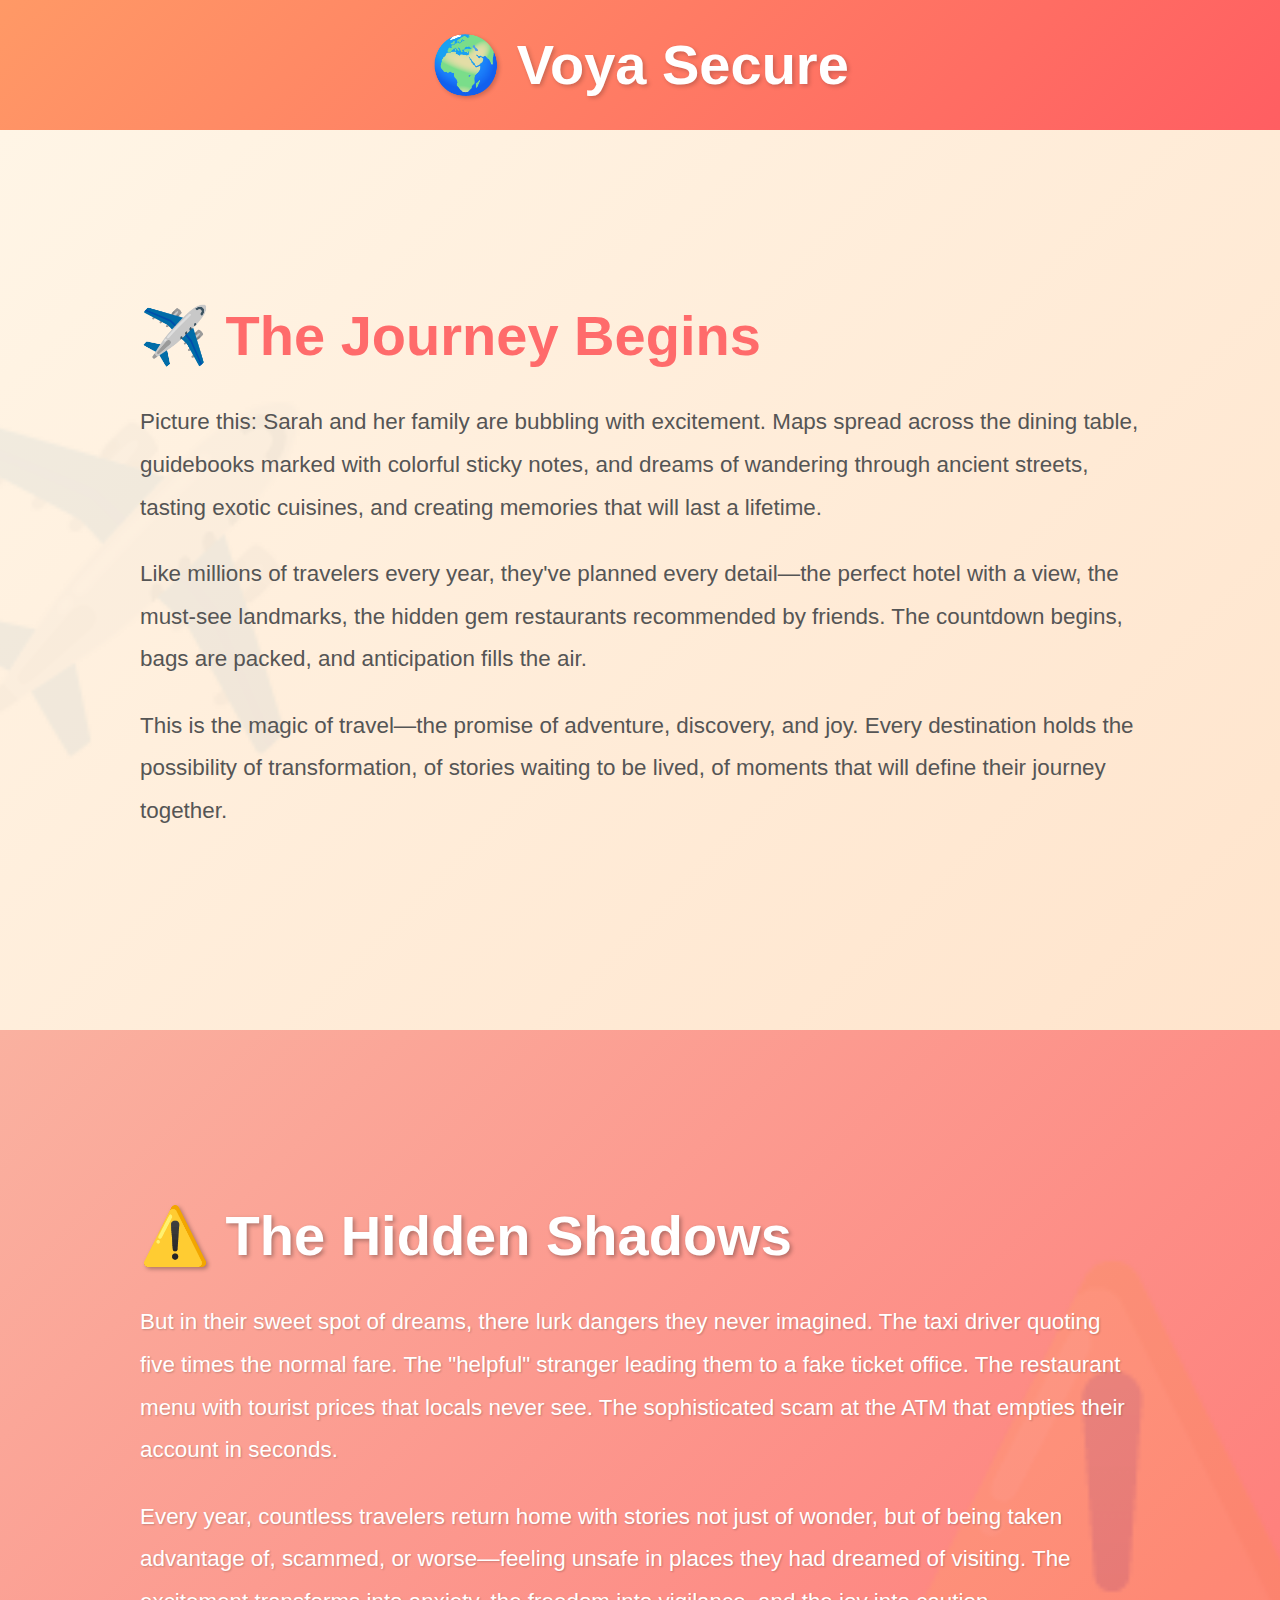
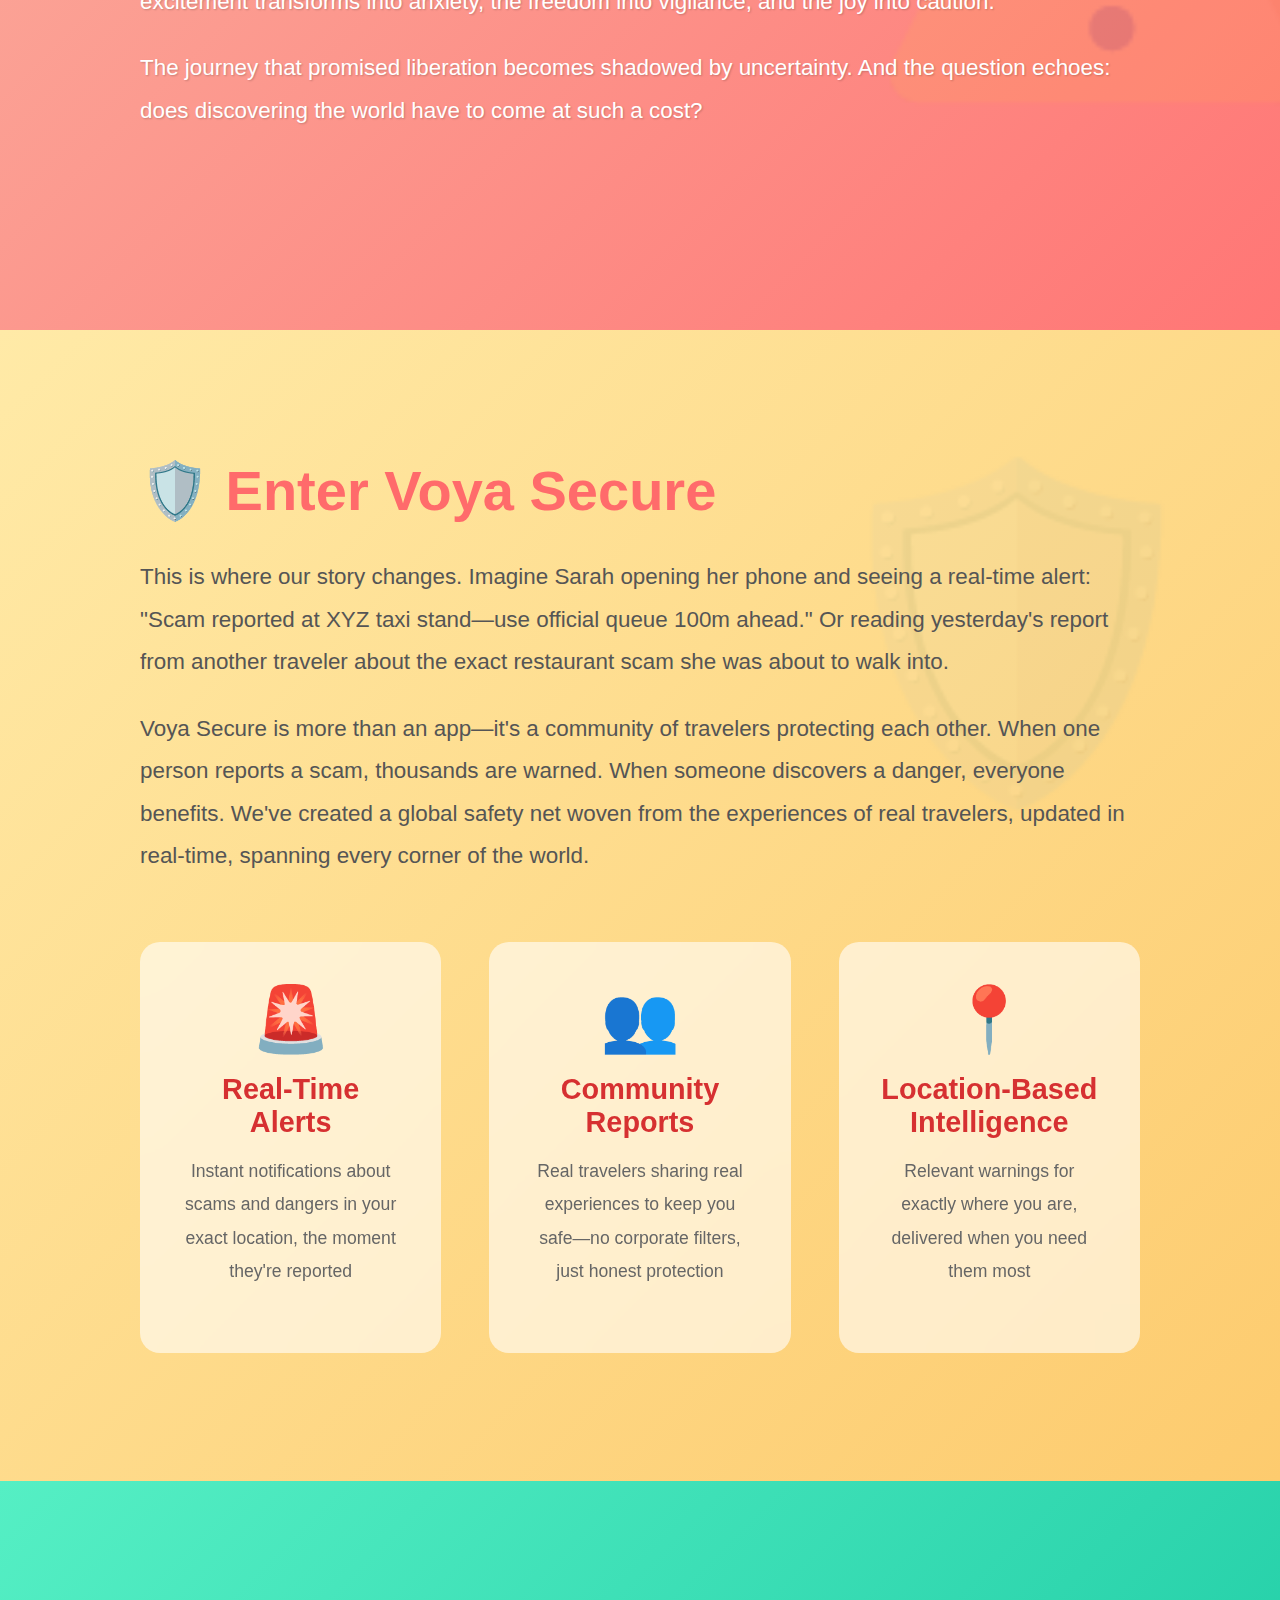
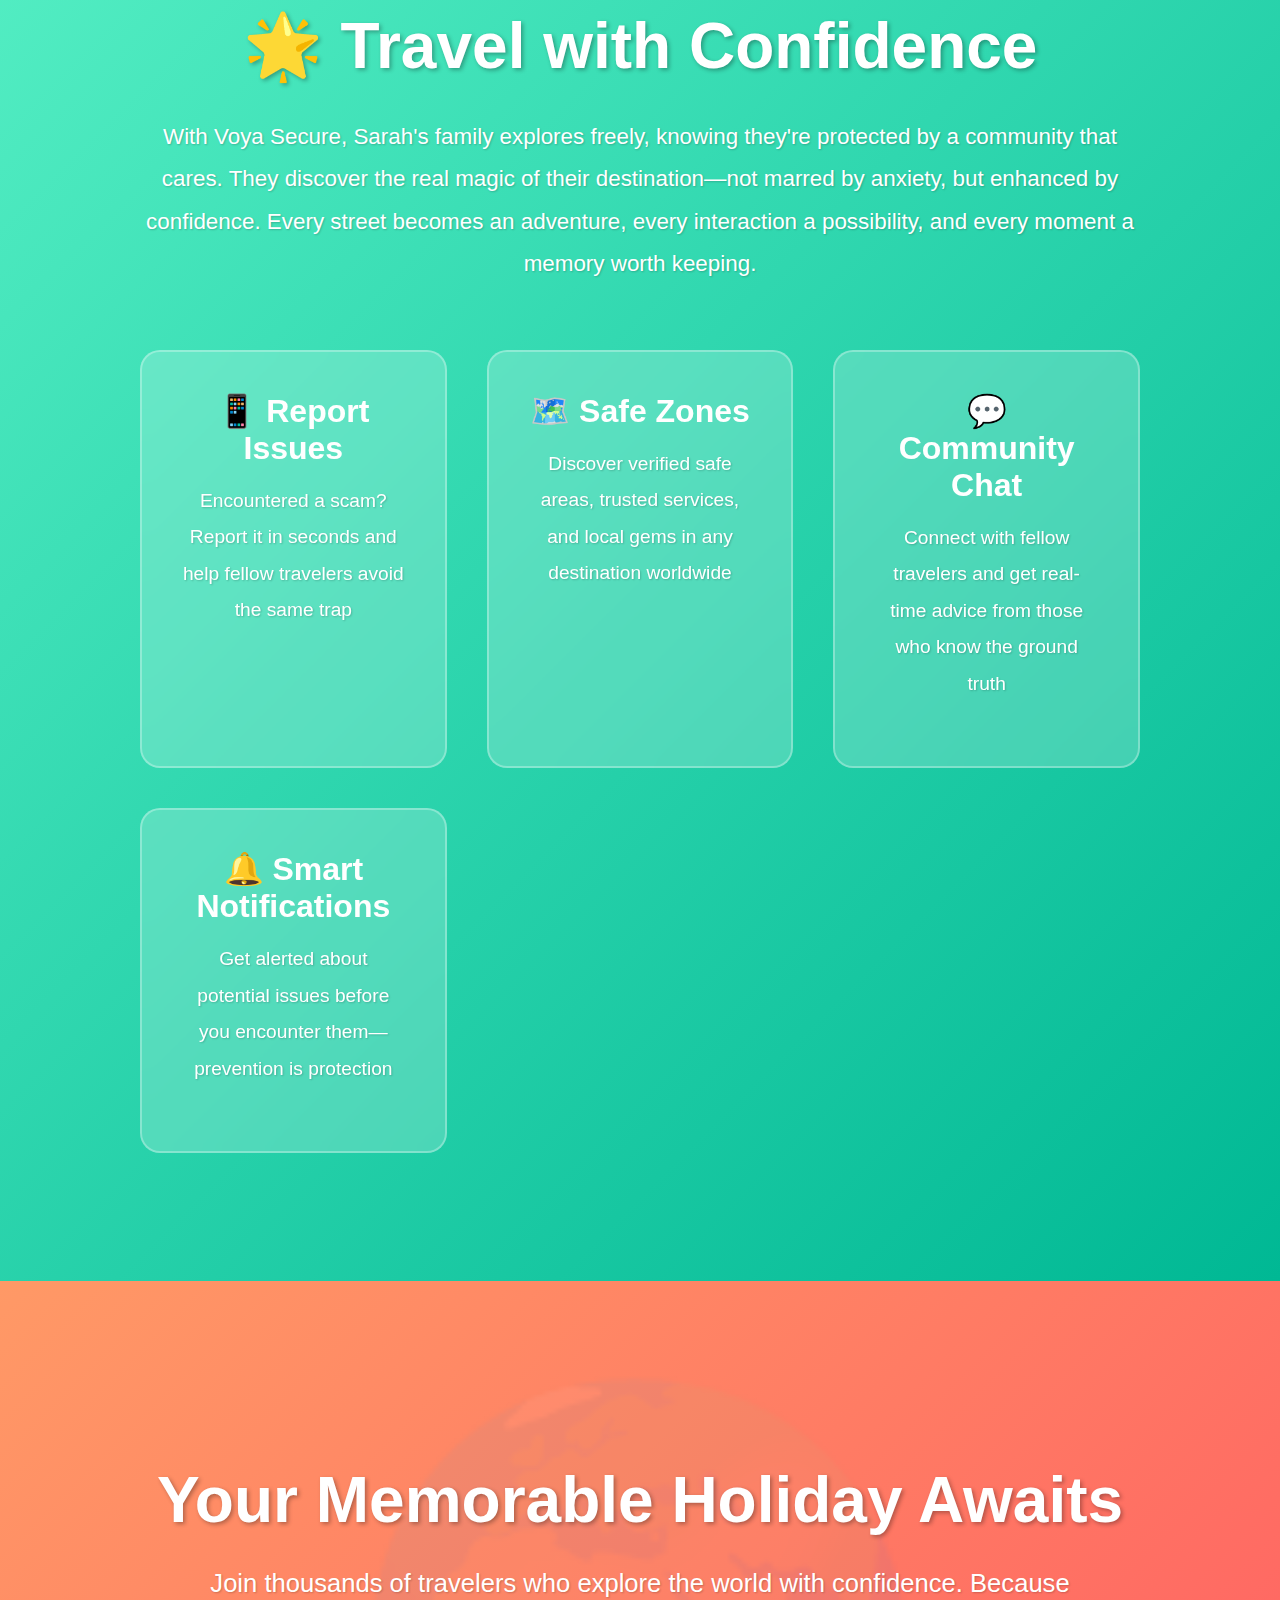
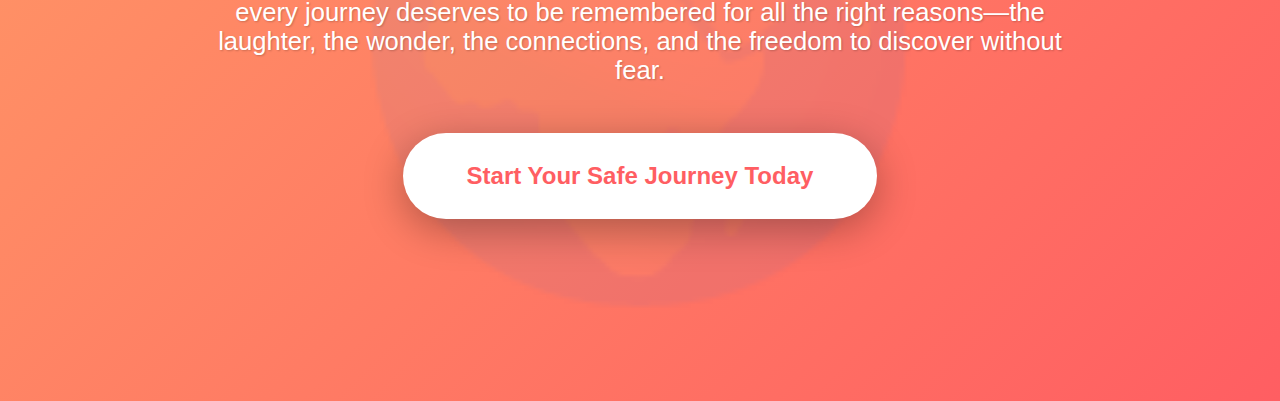
<file: aboutus.html>
<!DOCTYPE html>
<html lang="en">
<head>
    <meta charset="UTF-8">
    <meta name="viewport" content="width=device-width, initial-scale=1.0">
    <title>About Voya Secure - Your Travel Guardian</title>
    <style>
        * {
            margin: 0;
            padding: 0;
            box-sizing: border-box;
        }

        body {
            font-family: 'Segoe UI', Tahoma, Geneva, Verdana, sans-serif;
            overflow-x: hidden;
            color: #333;
        }

        /* Hero Section */
        .hero {
            background: linear-gradient(135deg, #ff9966 0%, #ff5e62 100%);
            padding: 2rem;
            text-align: center;
            color: white;
            box-shadow: 0 4px 20px rgba(0,0,0,0.1);
        }

        .hero h1 {
            font-size: 3.5rem;
            text-shadow: 2px 2px 4px rgba(0,0,0,0.2);
            margin: 0;
        }

        /* Journey Section */
        .journey-section {
            min-height: 100vh;
            background: linear-gradient(135deg, #fff5e6 0%, #ffe4cc 100%);
            padding: 8rem 2rem;
            display: flex;
            align-items: center;
            justify-content: center;
            position: relative;
        }

        .journey-section::before {
            content: '✈️';
            position: absolute;
            font-size: 20rem;
            opacity: 0.05;
            left: -5rem;
            top: 50%;
            transform: translateY(-50%);
            animation: drift 15s ease-in-out infinite;
        }

        @keyframes drift {
            0%, 100% { transform: translateY(-50%) translateX(0); }
            50% { transform: translateY(-50%) translateX(100px); }
        }

        .content-wrapper {
            max-width: 1000px;
            position: relative;
            z-index: 2;
        }

        .content-wrapper h2 {
            font-size: 3.5rem;
            color: #ff6b6b;
            margin-bottom: 2rem;
            animation: slideInLeft 1s ease-out;
        }

        .content-wrapper p {
            font-size: 1.4rem;
            line-height: 1.9;
            color: #555;
            margin-bottom: 1.5rem;
            animation: fadeIn 1.5s ease-out;
        }

        @keyframes slideInLeft {
            from {
                opacity: 0;
                transform: translateX(-50px);
            }
            to {
                opacity: 1;
                transform: translateX(0);
            }
        }

        @keyframes fadeIn {
            from { opacity: 0; }
            to { opacity: 1; }
        }

        /* Danger Section */
        .danger-section {
            min-height: 100vh;
            background: linear-gradient(135deg, #fab1a0 0%, #ff7675 100%);
            padding: 8rem 2rem;
            display: flex;
            align-items: center;
            justify-content: center;
            position: relative;
            overflow: hidden;
        }

        .danger-section::before {
            content: '⚠️';
            position: absolute;
            font-size: 25rem;
            opacity: 0.1;
            right: -5rem;
            top: 50%;
            transform: translateY(-50%);
            animation: rotate 10s linear infinite;
        }

        @keyframes rotate {
            from { transform: translateY(-50%) rotate(0deg); }
            to { transform: translateY(-50%) rotate(360deg); }
        }

        .danger-section .content-wrapper {
            color: white;
        }

        .danger-section h2 {
            color: white !important;
            text-shadow: 2px 2px 4px rgba(0,0,0,0.3);
        }

        .danger-section p {
            color: white !important;
            text-shadow: 1px 1px 2px rgba(0,0,0,0.2);
        }

        /* Rescue Section */
        .rescue-section {
            min-height: 100vh;
            background: linear-gradient(135deg, #ffeaa7 0%, #fdcb6e 100%);
            padding: 8rem 2rem;
            display: flex;
            align-items: center;
            justify-content: center;
            position: relative;
        }

        .rescue-section::before {
            content: '🛡️';
            position: absolute;
            font-size: 20rem;
            opacity: 0.08;
            right: 5%;
            top: 10%;
            animation: bounce 3s ease-in-out infinite;
        }

        @keyframes bounce {
            0%, 100% { transform: translateY(0); }
            50% { transform: translateY(-30px); }
        }

        .icon-container {
            display: grid;
            grid-template-columns: repeat(auto-fit, minmax(250px, 1fr));
            gap: 3rem;
            margin-top: 4rem;
        }

        .icon-box {
            text-align: center;
            padding: 2.5rem;
            background: rgba(255,255,255,0.6);
            border-radius: 20px;
            transition: all 0.4s ease;
            animation: bounceIn 0.8s ease-out;
            backdrop-filter: blur(10px);
        }

        .icon-box:hover {
            transform: translateY(-15px) scale(1.05);
            background: rgba(255,255,255,0.9);
            box-shadow: 0 15px 40px rgba(0,0,0,0.15);
        }

        @keyframes bounceIn {
            0% {
                opacity: 0;
                transform: scale(0.3);
            }
            50% {
                opacity: 1;
                transform: scale(1.05);
            }
            70% {
                transform: scale(0.9);
            }
            100% {
                transform: scale(1);
            }
        }

        .icon-symbol {
            font-size: 4rem;
            margin-bottom: 1rem;
            animation: swing 2s ease-in-out infinite;
        }

        @keyframes swing {
            0%, 100% { transform: rotate(0deg); }
            25% { transform: rotate(10deg); }
            75% { transform: rotate(-10deg); }
        }

        .icon-box h3 {
            color: #d63031;
            font-size: 1.8rem;
            margin-bottom: 1rem;
        }

        .icon-box p {
            color: #666;
            font-size: 1.1rem;
        }

        /* Confidence Section */
        .confidence-section {
            min-height: 100vh;
            background: linear-gradient(135deg, #55efc4 0%, #00b894 100%);
            padding: 8rem 2rem;
            display: flex;
            align-items: center;
            justify-content: center;
            position: relative;
        }

        .confidence-section .content-wrapper {
            color: white;
            text-align: center;
        }

        .confidence-section h2 {
            color: white !important;
            text-shadow: 2px 2px 4px rgba(0,0,0,0.3);
            font-size: 4rem;
        }

        .confidence-section p {
            color: white !important;
            text-shadow: 1px 1px 2px rgba(0,0,0,0.2);
        }

        .features-grid {
            display: grid;
            grid-template-columns: repeat(auto-fit, minmax(280px, 1fr));
            gap: 2.5rem;
            margin-top: 4rem;
        }

        .feature-card {
            background: rgba(255,255,255,0.2);
            backdrop-filter: blur(10px);
            padding: 2.5rem;
            border-radius: 20px;
            border: 2px solid rgba(255,255,255,0.3);
            transition: all 0.4s ease;
            animation: fadeInUp 1s ease-out;
        }

        .feature-card:hover {
            background: rgba(255,255,255,0.35);
            transform: translateY(-10px);
            border-color: rgba(255,255,255,0.6);
        }

        .feature-card h3 {
            font-size: 2rem;
            margin-bottom: 1rem;
        }

        .feature-card p {
            font-size: 1.2rem;
        }

        /* CTA Section */
        .cta-section {
            min-height: 80vh;
            padding: 8rem 2rem;
            background: linear-gradient(135deg, #ff9966 0%, #ff5e62 100%);
            display: flex;
            flex-direction: column;
            align-items: center;
            justify-content: center;
            text-align: center;
            color: white;
            position: relative;
        }

        .cta-section::before {
            content: '🌍';
            position: absolute;
            font-size: 30rem;
            opacity: 0.05;
            animation: rotateGlobe 30s linear infinite;
        }

        @keyframes rotateGlobe {
            from { transform: rotate(0deg); }
            to { transform: rotate(360deg); }
        }

        .cta-section h2 {
            font-size: 4rem;
            margin-bottom: 2rem;
            text-shadow: 2px 2px 4px rgba(0,0,0,0.3);
            z-index: 2;
        }

        .cta-section p {
            font-size: 1.6rem;
            max-width: 900px;
            margin-bottom: 3rem;
            text-shadow: 1px 1px 2px rgba(0,0,0,0.2);
            z-index: 2;
        }

        .cta-button {
            display: inline-block;
            padding: 1.8rem 4rem;
            background: white;
            color: #ff5e62;
            font-size: 1.5rem;
            font-weight: bold;
            border-radius: 50px;
            text-decoration: none;
            transition: all 0.4s ease;
            box-shadow: 0 10px 40px rgba(0,0,0,0.3);
            z-index: 2;
            animation: bounceIn 1.5s ease-out;
        }

        .cta-button:hover {
            transform: translateY(-8px) scale(1.05);
            box-shadow: 0 20px 50px rgba(0,0,0,0.4);
        }

        /* Responsive */
        @media (max-width: 768px) {
            .hero h1 { font-size: 2.5rem; }
            .content-wrapper h2 { font-size: 2.5rem; }
            .content-wrapper p { font-size: 1.2rem; }
            .confidence-section h2 { font-size: 2.8rem; }
            .cta-section h2 { font-size: 2.5rem; }
            .cta-section p { font-size: 1.3rem; }
        }
    </style>
</head>
<body>
    <!-- Header -->
    <header class="hero">
        <h1>🌍 Voya Secure</h1>
    </header>
    <!-- Journey Begins -->
    <section class="journey-section">
        <div class="content-wrapper">
            <h2>✈️ The Journey Begins</h2>
            <p>Picture this: Sarah and her family are bubbling with excitement. Maps spread across the dining table, guidebooks marked with colorful sticky notes, and dreams of wandering through ancient streets, tasting exotic cuisines, and creating memories that will last a lifetime.</p>
            <p>Like millions of travelers every year, they've planned every detail—the perfect hotel with a view, the must-see landmarks, the hidden gem restaurants recommended by friends. The countdown begins, bags are packed, and anticipation fills the air.</p>
            <p>This is the magic of travel—the promise of adventure, discovery, and joy. Every destination holds the possibility of transformation, of stories waiting to be lived, of moments that will define their journey together.</p>
        </div>
    </section>

    <!-- Hidden Dangers -->
    <section class="danger-section">
        <div class="content-wrapper">
            <h2>⚠️ The Hidden Shadows</h2>
            <p>But in their sweet spot of dreams, there lurk dangers they never imagined. The taxi driver quoting five times the normal fare. The "helpful" stranger leading them to a fake ticket office. The restaurant menu with tourist prices that locals never see. The sophisticated scam at the ATM that empties their account in seconds.</p>
            <p>Every year, countless travelers return home with stories not just of wonder, but of being taken advantage of, scammed, or worse—feeling unsafe in places they had dreamed of visiting. The excitement transforms into anxiety, the freedom into vigilance, and the joy into caution.</p>
            <p>The journey that promised liberation becomes shadowed by uncertainty. And the question echoes: does discovering the world have to come at such a cost?</p>
        </div>
    </section>

    <!-- Voya Secure to the Rescue -->
    <section class="rescue-section">
        <div class="content-wrapper">
            <h2>🛡️ Enter Voya Secure</h2>
            <p>This is where our story changes. Imagine Sarah opening her phone and seeing a real-time alert: "Scam reported at XYZ taxi stand—use official queue 100m ahead." Or reading yesterday's report from another traveler about the exact restaurant scam she was about to walk into.</p>
            <p>Voya Secure is more than an app—it's a community of travelers protecting each other. When one person reports a scam, thousands are warned. When someone discovers a danger, everyone benefits. We've created a global safety net woven from the experiences of real travelers, updated in real-time, spanning every corner of the world.</p>
            
            <div class="icon-container">
                <div class="icon-box">
                    <div class="icon-symbol">🚨</div>
                    <h3>Real-Time Alerts</h3>
                    <p>Instant notifications about scams and dangers in your exact location, the moment they're reported</p>
                </div>
                <div class="icon-box">
                    <div class="icon-symbol">👥</div>
                    <h3>Community Reports</h3>
                    <p>Real travelers sharing real experiences to keep you safe—no corporate filters, just honest protection</p>
                </div>
                <div class="icon-box">
                    <div class="icon-symbol">📍</div>
                    <h3>Location-Based Intelligence</h3>
                    <p>Relevant warnings for exactly where you are, delivered when you need them most</p>
                </div>
            </div>
        </div>
    </section>

    <!-- Travel with Confidence -->
    <section class="confidence-section">
        <div class="content-wrapper">
            <h2>🌟 Travel with Confidence</h2>
            <p>With Voya Secure, Sarah's family explores freely, knowing they're protected by a community that cares. They discover the real magic of their destination—not marred by anxiety, but enhanced by confidence. Every street becomes an adventure, every interaction a possibility, and every moment a memory worth keeping.</p>
            
            <div class="features-grid">
                <div class="feature-card">
                    <h3>📱 Report Issues</h3>
                    <p>Encountered a scam? Report it in seconds and help fellow travelers avoid the same trap</p>
                </div>
                <div class="feature-card">
                    <h3>🗺️ Safe Zones</h3>
                    <p>Discover verified safe areas, trusted services, and local gems in any destination worldwide</p>
                </div>
                <div class="feature-card">
                    <h3>💬 Community Chat</h3>
                    <p>Connect with fellow travelers and get real-time advice from those who know the ground truth</p>
                </div>
                <div class="feature-card">
                    <h3>🔔 Smart Notifications</h3>
                    <p>Get alerted about potential issues before you encounter them—prevention is protection</p>
                </div>
            </div>
        </div>
    </section>

    <!-- CTA -->
    <section class="cta-section">
        <h2>Your Memorable Holiday Awaits</h2>
        <p>Join thousands of travelers who explore the world with confidence. Because every journey deserves to be remembered for all the right reasons—the laughter, the wonder, the connections, and the freedom to discover without fear.</p>
        <a href="#" class="cta-button">Start Your Safe Journey Today</a>
    </section>
</body>
</html>
</file>
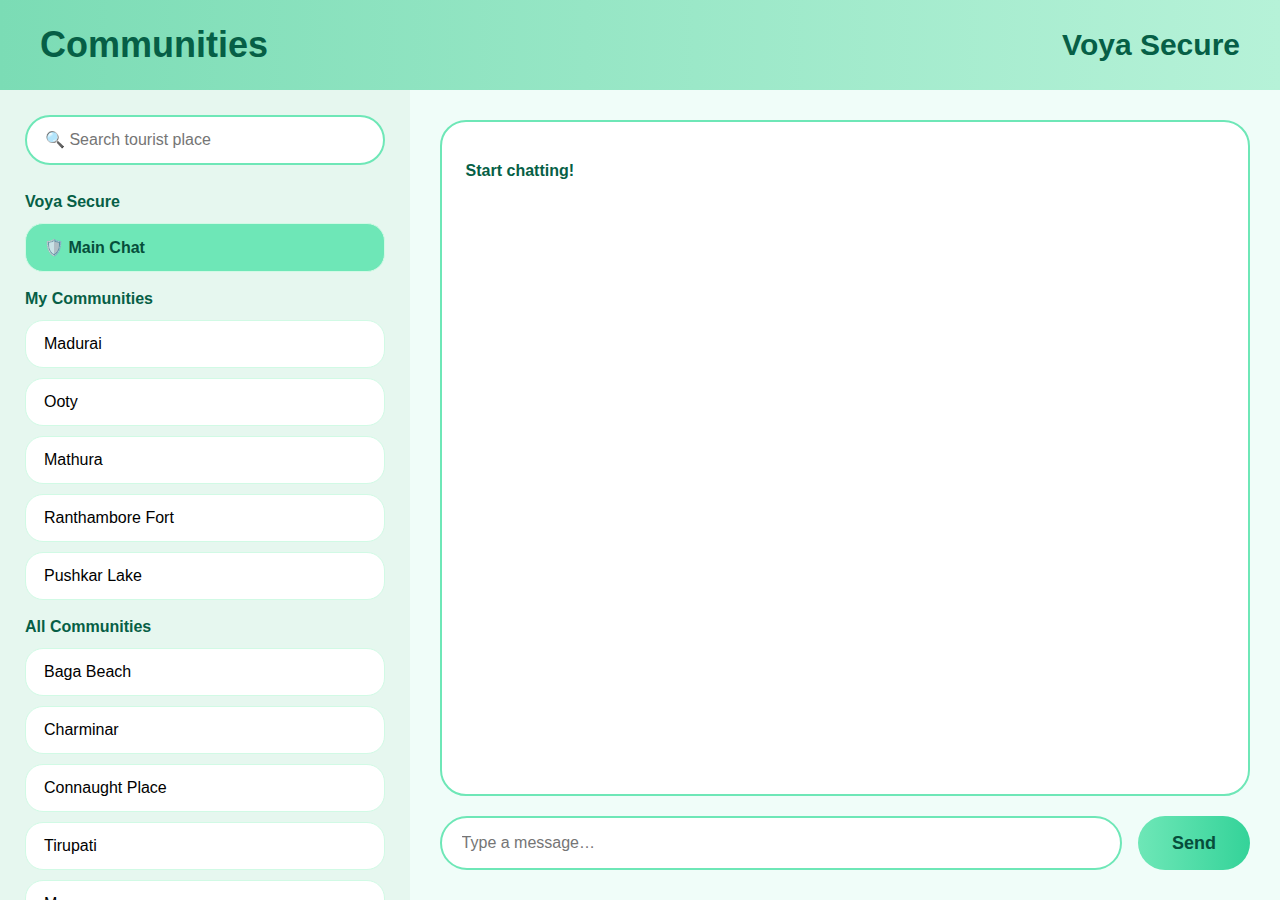
<file: communities.html>
<!DOCTYPE html>
<html lang="en">
<head>
<meta charset="UTF-8">
<title>Voya Secure – Community</title>
<meta name="viewport" content="width=device-width, initial-scale=1.0">
<style>
*{box-sizing:border-box;font-family:Arial,Helvetica,sans-serif}
body{margin:0;background:#f3fbf6}
header{height:90px;background:linear-gradient(90deg,#7bdcb5,#b6f2d8);display:flex;align-items:center;justify-content:space-between;padding:0 40px;color:#134e4a}
header .left{font-size:36px;font-weight:800;color:#065f46}
header .right{font-size:30px;font-weight:700;color:#065f46}
.container{display:flex;height:calc(100vh - 90px)}
.sidebar{width:32%;min-width:300px;background:#e6f7ef;padding:25px;overflow-y:auto;position:relative}
.search{width:100%;padding:14px 18px;border-radius:30px;border:2px solid #6ee7b7;font-size:16px;margin-bottom:10px;background:#ffffff}
#suggestions{position:absolute;top:60px;left:25px;right:25px;background:#ffffff;border-radius:18px;box-shadow:0 8px 20px rgba(6,95,70,0.15);display:none;z-index:10;max-height:200px;overflow-y:auto}
.suggestion-item{padding:10px 15px;cursor:pointer;border-bottom:1px solid #d1fae5}
.suggestion-item:hover{background:#d1fae5}
.section-title{font-weight:800;color:#065f46;margin:18px 0 12px}
.community{background:#ffffff;border-radius:18px;padding:14px 18px;margin-bottom:10px;cursor:pointer;transition:.2s;border:1px solid #d1fae5}
.community:hover{background:#d1fae5}
.community.active{background:#6ee7b7;color:#064e3b;font-weight:700}
.chat-area{flex:1;padding:30px;background:#f0fdf9;display:flex;flex-direction:column}
.messages{flex:1;border:2px solid #6ee7b7;border-radius:26px;padding:24px;background:#ffffff;overflow-y:auto}
.msg{background:#ecfdf5;border-radius:18px;padding:14px 18px;margin-bottom:12px;max-width:70%;color:#064e3b}
.you{background:#a7f3d0;margin-left:auto}
.input-area{display:flex;margin-top:20px}
.input-area input{flex:1;padding:16px 20px;border-radius:30px;border:2px solid #6ee7b7;font-size:16px}
.input-area button{margin-left:16px;padding:16px 34px;border-radius:30px;border:none;background:linear-gradient(90deg,#6ee7b7,#34d399);color:#064e3b;font-size:18px;font-weight:700;cursor:pointer}
</style>
</head>
<body>
<header>
  <div class="left">Communities</div>
  <div class="right" id="chatTitle">Voya Secure</div>
</header>

<div class="container">
  <aside class="sidebar">
    <input class="search" id="searchInput" placeholder="🔍 Search tourist place">
    <div id="suggestions"></div>

    <div class="section-title">Voya Secure</div>
    <div id="voyaCommunity" class="community active">🛡️ Main Chat</div>

    <div class="section-title">My Communities</div>
    <div id="myCommunities"></div>

    <div class="section-title">All Communities</div>
    <div id="allCommunities"></div>
  </aside>

  <main class="chat-area">
    <div class="messages" id="messages">
      <p style="color:#065f46;font-weight:700;">Start chatting in Voya Secure.</p>
    </div>
    <div class="input-area">
      <input id="msgInput" placeholder="Type a message…">
      <button onclick="sendMsg()">Send</button>
    </div>
  </main>
</div>

<script>
document.addEventListener("DOMContentLoaded", function(){

// Full 50 tourist locations
const locations = [
{id:1,name:"Baga Beach"}, {id:2,name:"Charminar"}, {id:3,name:"Connaught Place"},
{id:4,name:"Tirupati"}, {id:5,name:"Munnar"}, {id:6,name:"Alleppey"}, {id:7,name:"Kumarakom"},
{id:8,name:"Ooty"}, {id:9,name:"Coorg"}, {id:10,name:"Kodaikanal"}, {id:11,name:"Araku Valley"},
{id:12,name:"Borra Caves"}, {id:13,name:"Varkala"}, {id:14,name:"Madurai"}, {id:15,name:"Rameswaram"},
{id:16,name:"Ramappa Temple"}, {id:17,name:"Hampi"}, {id:18,name:"Mysore Palace"}, {id:19,name:"Gokarna"},
{id:20,name:"Chikmagalur"}, {id:21,name:"Red Fort"}, {id:22,name:"Qutub Minar"}, {id:23,name:"Agra Fort"},
{id:24,name:"Panch Mahal"}, {id:25,name:"Mathura"}, {id:26,name:"Vrindavan"}, {id:27,name:"Haridwar"},
{id:28,name:"Mussoorie"}, {id:29,name:"Jim Corbett National Park"}, {id:30,name:"Dal Lake"}, {id:31,name:"Gulmarg"},
{id:32,name:"Amarnath Cave"}, {id:33,name:"Chandigarh Rock Garden"}, {id:34,name:"Ranthambore Fort"}, {id:35,name:"Jaisalmer Fort"},
{id:36,name:"Pushkar Lake"}, {id:37,name:"Victoria Memorial"}, {id:38,name:"Konark Sun Temple"}, {id:39,name:"Jagannath Temple"},
{id:40,name:"Bodh Gaya"}, {id:41,name:"Gateway of India"}, {id:42,name:"Sabarmati Ashram"}, {id:43,name:"Amber Fort"},
{id:44,name:"Pachmarhi Caves"}, {id:45,name:"Dumas Beach"}, {id:46,name:"Hawa Mahal"}, {id:47,name:"Marine Drive"},
{id:48,name:"Nalanda Ruins"}, {id:49,name:"Puri Beach"}, {id:50,name:"Rock Garden Ranchi"}
];

// In-memory messages for all communities
let messagesStore = {"voya":[]};
locations.forEach(loc=>messagesStore[loc.id]=[]);

let current = "voya";

// Generate 5 random My Communities
function getRandomMyCommunities(){
  const shuffled = [...locations].sort(()=>0.5-Math.random());
  return shuffled.slice(0,5);
}

// Load sidebar
function loadSidebar(){
  // My Communities
  const myCommDiv = document.getElementById("myCommunities");
  myCommDiv.innerHTML="";
  getRandomMyCommunities().forEach(loc=>{
    const d=document.createElement("div");
    d.className="community";
    d.innerText=loc.name;
    d.onclick = ()=>openCommunity(loc.id);
    myCommDiv.appendChild(d);
  });

  // All Communities (IDs 1-15)
  const allCommDiv = document.getElementById("allCommunities");
  allCommDiv.innerHTML="";
  locations.filter(l=>l.id>=1 && l.id<=15).forEach(loc=>{
    const d=document.createElement("div");
    d.className="community";
    d.innerText=loc.name;
    d.onclick = ()=>openCommunity(loc.id);
    allCommDiv.appendChild(d);
  });
}

// Open community
function openCommunity(id){
  current=id;
  document.getElementById("chatTitle").innerText = id==="voya"?"Voya Secure":locations.find(l=>l.id===id).name;
  document.querySelectorAll(".community").forEach(c=>c.classList.remove("active"));
  if(id==="voya") document.getElementById("voyaCommunity").classList.add("active");
  Array.from(document.querySelectorAll(".community")).forEach(c=>{
    if(c.innerText===locations.find(l=>l.id===id)?.name)c.classList.add("active");
  });
  showMsgs();
}

// Show messages
function showMsgs(){
  const messagesDiv=document.getElementById("messages");
  messagesDiv.innerHTML="";
  const msgs=messagesStore[current];
  if(msgs.length===0){
    messagesDiv.innerHTML="<p style='color:#065f46;font-weight:700;'>Start chatting!</p>";
  } else {
    msgs.forEach(m=>{
      const d=document.createElement("div");
      d.className="msg you";
      d.innerText=m;
      messagesDiv.appendChild(d);
    });
    messagesDiv.scrollTop = messagesDiv.scrollHeight;
  }
}

// Send message
window.sendMsg=function(){
  const input=document.getElementById("msgInput");
  if(!input.value.trim()) return;
  messagesStore[current].push(input.value);
  showMsgs();
  input.value="";
}

// Search suggestions
const searchInput = document.getElementById("searchInput");
const suggestionsDiv = document.getElementById("suggestions");

searchInput.addEventListener("input", function(){
  const q=this.value.toLowerCase();
  if(!q){ suggestionsDiv.style.display="none"; return; }
  const filtered=locations.filter(l=>l.name.toLowerCase().includes(q));
  suggestionsDiv.innerHTML="";
  filtered.forEach(loc=>{
    const item=document.createElement("div");
    item.className="suggestion-item";
    item.innerText=loc.name;
    item.onclick=()=>{
      openCommunity(loc.id);
      suggestionsDiv.style.display="none";
      searchInput.value="";
    };
    suggestionsDiv.appendChild(item);
  });
  suggestionsDiv.style.display = filtered.length?"block":"none";
});

// Hide suggestions when clicking outside
document.addEventListener("click",(e)=>{
  if(!searchInput.contains(e.target)) suggestionsDiv.style.display="none";
});

// Initialize
loadSidebar();
openCommunity("voya");

});
</script>
</body>
</html>
</file>
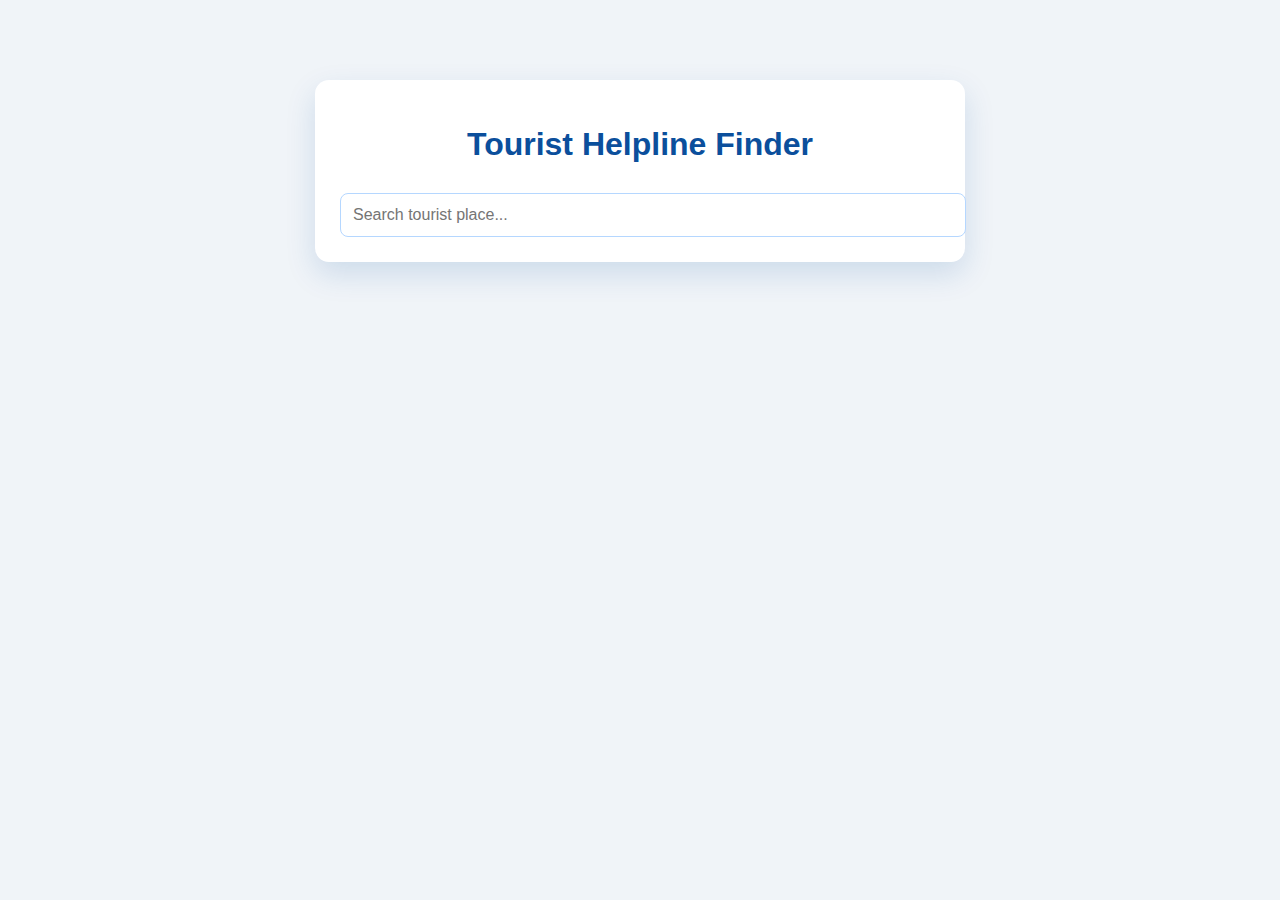
<file: helpline.html>
<!DOCTYPE html>
<html lang="en">
<head>
<meta charset="UTF-8">
<title>Tourist Helpline Finder</title>

<style>
body{font-family:sans-serif;background:#f0f4f8;margin:0;padding:0;}
.container{
  max-width:600px;
  margin:80px auto;
  background:#fff;
  padding:25px;
  border-radius:14px;
  box-shadow:0 12px 30px rgba(0,80,160,0.15);
}
h1{text-align:center;margin-bottom:30px;color:#0b4f9c;}
.search-box{position:relative;}
.search-box input{
  width:100%;
  padding:12px;
  font-size:16px;
  border-radius:8px;
  border:1px solid #b5d7ff;
}
.dropdown{
  position:absolute;
  width:100%;
  background:#fff;
  border-radius:8px;
  margin-top:4px;
  box-shadow:0 8px 18px rgba(0,0,0,0.1);
  max-height:220px;
  overflow-y:auto;
  z-index:10;
}
.dropdown div{padding:10px;cursor:pointer;}
.dropdown div:hover{background:#e9f3ff;}
.details{
  margin-top:20px;
  background:#f5faff;
  padding:18px;
  border-radius:10px;
  display:none;
}
.number{
  display:flex;
  justify-content:space-between;
  align-items:center;
  background:#fff;
  padding:10px;
  margin-top:10px;
  border-radius:8px;
  border:1px solid #d6e8ff;
}
.number strong{color:#0b4f9c}
.number button{
  background:#4da3ff;color:#fff;border:none;padding:6px 12px;border-radius:6px;cursor:pointer;
}
.number button:hover{background:#2f8cff;}

</style>
</head>

<body>
<div class="container">
  <h1>Tourist Helpline Finder</h1>

  <div class="search-box">
    <input id="search" placeholder="Search tourist place...">
    <div id="dropdown" class="dropdown"></div>
  </div>

  <div id="details" class="details"></div>
</div>

<script>
const places = [
{ name:"Baga Beach", contacts:[
  {label:"Tourist Police",number:"0832-2424004"},
  {label:"Tourism Helpline (India)",number:"1363"},
  {label:"Emergency (Police)",number:"112"} ]},

{ name:"Charminar", contacts:[
  {label:"Tourist Police",number:"040-27852464"},
  {label:"Telangana Tourism",number:"1800-425-46464"},
  {label:"Emergency (Police)",number:"112"} ]},

{ name:"Connaught Place", contacts:[
  {label:"Delhi Tourism",number:"1800-11-1363"},
  {label:"Police Emergency",number:"112"},
  {label:"Women Helpline",number:"181"} ]},

{ name:"Tirupati", contacts:[
  {label:"TTD Temple Helpline",number:"0877-2263433"},
  {label:"AP Tourism",number:"1800-425-46464"},
  {label:"Emergency (Police)",number:"112"} ]},

{ name:"Munnar", contacts:[
  {label:"Kerala Tourism",number:"1800-425-4747"},
  {label:"Tourist Police",number:"0484-2360188"},
  {label:"Emergency (Police)",number:"112"} ]},

{ name:"Alleppey", contacts:[
  {label:"Kerala Tourism",number:"1800-425-4747"},
  {label:"Tourist Police",number:"0484-2360188"},
  {label:"Emergency (Police)",number:"112"} ]},

{ name:"Kumarakom", contacts:[
  {label:"Kerala Tourism",number:"1800-425-4747"},
  {label:"Tourist Police",number:"0484-2360188"},
  {label:"Emergency (Police)",number:"112"} ]},

{ name:"Ooty", contacts:[
  {label:"TN Tourism",number:"1800-425-31111"},
  {label:"Emergency (Police)",number:"112"} ]},

{ name:"Coorg", contacts:[
  {label:"Karnataka Tourism",number:"1800-425-9666"},
  {label:"Emergency (Police)",number:"112"} ]},

{ name:"Kodaikanal", contacts:[
  {label:"TN Tourism",number:"1800-425-31111"},
  {label:"Emergency (Police)",number:"112"} ]},

{ name:"Araku Valley", contacts:[
  {label:"AP Tourism",number:"1800-425-46464"},
  {label:"Emergency (Police)",number:"112"} ]},

{ name:"Borra Caves", contacts:[
  {label:"AP Tourism",number:"1800-425-46464"},
  {label:"Emergency (Police)",number:"112"} ]},

{ name:"Varkala", contacts:[
  {label:"Kerala Tourism",number:"1800-425-4747"},
  {label:"Emergency (Police)",number:"112"} ]},

{ name:"Madurai", contacts:[
  {label:"TN Tourism",number:"1800-425-31111"},
  {label:"Emergency (Police)",number:"112"} ]},

{ name:"Rameswaram", contacts:[
  {label:"TN Tourism",number:"1800-425-31111"},
  {label:"Emergency (Police)",number:"112"} ]},

{ name:"Ramappa Temple", contacts:[
  {label:"Telangana Tourism",number:"1800-425-46464"},
  {label:"Emergency (Police)",number:"112"} ]},

{ name:"Hampi", contacts:[
  {label:"Karnataka Tourism",number:"1800-425-9666"},
  {label:"Emergency (Police)",number:"112"} ]},

{ name:"Mysore Palace", contacts:[
  {label:"Karnataka Tourism",number:"1800-425-9666"},
  {label:"Emergency (Police)",number:"112"} ]},

{ name:"Gokarna", contacts:[
  {label:"Karnataka Tourism",number:"1800-425-9666"},
  {label:"Emergency (Police)",number:"112"} ]},

{ name:"Chikmagalur", contacts:[
  {label:"Karnataka Tourism",number:"1800-425-9666"},
  {label:"Emergency (Police)",number:"112"} ]},

{ name:"Red Fort", contacts:[
  {label:"Delhi Tourism",number:"1800-11-1363"},
  {label:"Emergency (Police)",number:"112"} ]},

{ name:"Qutub Minar", contacts:[
  {label:"Delhi Tourism",number:"1800-11-1363"},
  {label:"Emergency (Police)",number:"112"} ]},

{ name:"Agra Fort", contacts:[
  {label:"Tourist Police (Agra)",number:"0562-2226431"},
  {label:"UP Tourism",number:"1800-180-1363"},
  {label:"Emergency (Police)",number:"112"} ]},

{ name:"Panch Mahal", contacts:[
  {label:"UP Tourism",number:"1800-180-1363"},
  {label:"Emergency (Police)",number:"112"} ]},

{ name:"Mathura", contacts:[
  {label:"UP Tourism",number:"1800-180-1363"},
  {label:"Emergency (Police)",number:"112"} ]},

{ name:"Vrindavan", contacts:[
  {label:"UP Tourism",number:"1800-180-1363"},
  {label:"Emergency (Police)",number:"112"} ]},

{ name:"Haridwar", contacts:[
  {label:"Uttarakhand Tourism",number:"1364"},
  {label:"Emergency (Police)",number:"112"} ]},

{ name:"Mussoorie", contacts:[
  {label:"Uttarakhand Tourism",number:"1364"},
  {label:"Emergency (Police)",number:"112"} ]},

{ name:"Jim Corbett National Park", contacts:[
  {label:"Uttarakhand Tourism",number:"1364"},
  {label:"Emergency (Police)",number:"112"} ]},

{ name:"Dal Lake", contacts:[
  {label:"J&K Tourism",number:"1800-890-1313"},
  {label:"Emergency (Police)",number:"112"} ]},

{ name:"Gulmarg", contacts:[
  {label:"J&K Tourism",number:"1800-890-1313"},
  {label:"Emergency (Police)",number:"112"} ]},

{ name:"Amarnath Cave", contacts:[
  {label:"SASB Helpline",number:"0194-2313140"},
  {label:"Emergency (Police)",number:"112"} ]},

{ name:"Chandigarh Rock Garden", contacts:[
  {label:"Chandigarh Tourism",number:"0172-2702955"},
  {label:"Emergency (Police)",number:"112"} ]},

{ name:"Ranthambore Fort", contacts:[
  {label:"Rajasthan Tourism",number:"1800-180-6127"},
  {label:"Emergency (Police)",number:"112"} ]},

{ name:"Jaisalmer Fort", contacts:[
  {label:"Rajasthan Tourism",number:"1800-180-6127"},
  {label:"Emergency (Police)",number:"112"} ]},

{ name:"Pushkar Lake", contacts:[
  {label:"Rajasthan Tourism",number:"1800-180-6127"},
  {label:"Emergency (Police)",number:"112"} ]},

{ name:"Victoria Memorial", contacts:[
  {label:"WB Tourism",number:"1800-212-1650"},
  {label:"Emergency (Police)",number:"112"} ]},

{ name:"Konark Sun Temple", contacts:[
  {label:"Odisha Tourism",number:"1800-203-1400"},
  {label:"Emergency (Police)",number:"112"} ]},

{ name:"Jagannath Temple", contacts:[
  {label:"Temple Administration",number:"06752-222001"},
  {label:"Emergency (Police)",number:"112"} ]},

{ name:"Bodh Gaya", contacts:[
  {label:"Bihar Tourism",number:"1800-345-6777"},
  {label:"Emergency (Police)",number:"112"} ]},

{ name:"Gateway of India", contacts:[
  {label:"Maharashtra Tourism",number:"1800-229930"},
  {label:"Emergency (Police)",number:"112"} ]},

{ name:"Sabarmati Ashram", contacts:[
  {label:"Gujarat Tourism",number:"1800-203-1111"},
  {label:"Emergency (Police)",number:"112"} ]},

{ name:"Amber Fort", contacts:[
  {label:"Rajasthan Tourism",number:"1800-180-6127"},
  {label:"Emergency (Police)",number:"112"} ]},

{ name:"Pachmarhi Caves", contacts:[
  {label:"MP Tourism",number:"1800-233-7777"},
  {label:"Emergency (Police)",number:"112"} ]},

{ name:"Dumas Beach", contacts:[
  {label:"Gujarat Tourism",number:"1800-203-1111"},
  {label:"Emergency (Police)",number:"112"} ]},

{ name:"Hawa Mahal", contacts:[
  {label:"Rajasthan Tourism",number:"1800-180-6127"},
  {label:"Emergency (Police)",number:"112"} ]},

{ name:"Marine Drive", contacts:[
  {label:"Mumbai Police",number:"112"},
  {label:"Maharashtra Tourism",number:"1800-229930"} ]},

{ name:"Nalanda Ruins", contacts:[
  {label:"Bihar Tourism",number:"1800-345-6777"},
  {label:"Emergency (Police)",number:"112"} ]},

{ name:"Puri Beach", contacts:[
  {label:"Odisha Tourism",number:"1800-203-1400"},
  {label:"Puri Police",number:"06752-222001"},
  {label:"Emergency (Police)",number:"112"} ]},

{ name:"Rock Garden Ranchi", contacts:[
  {label:"Jharkhand Tourism",number:"1800-890-6393"},
  {label:"Emergency (Police)",number:"112"} ]}
];

const search=document.getElementById("search");
const dropdown=document.getElementById("dropdown");
const details=document.getElementById("details");

search.oninput=()=>{
  dropdown.innerHTML="";
  const v=search.value.toLowerCase();
  if(!v)return;
  places.filter(p=>p.name.toLowerCase().includes(v))
    .forEach(p=>{
      const d=document.createElement("div");
      d.textContent=p.name;
      d.onclick=()=>selectPlace(p);
      dropdown.appendChild(d);
    });
};

function selectPlace(place){
  dropdown.innerHTML="";
  search.value=place.name;
  details.style.display="block";
  details.innerHTML=`<h2>${place.name}</h2>`;
  place.contacts.forEach(c=>{
    details.innerHTML+=`
    <div class="number">
      <span><strong>${c.label}:</strong> ${c.number}</span>
      <button onclick="navigator.clipboard.writeText('${c.number}')">Copy</button>
    </div>`;
  });
}
</script>
</body>
</html>
</file>
